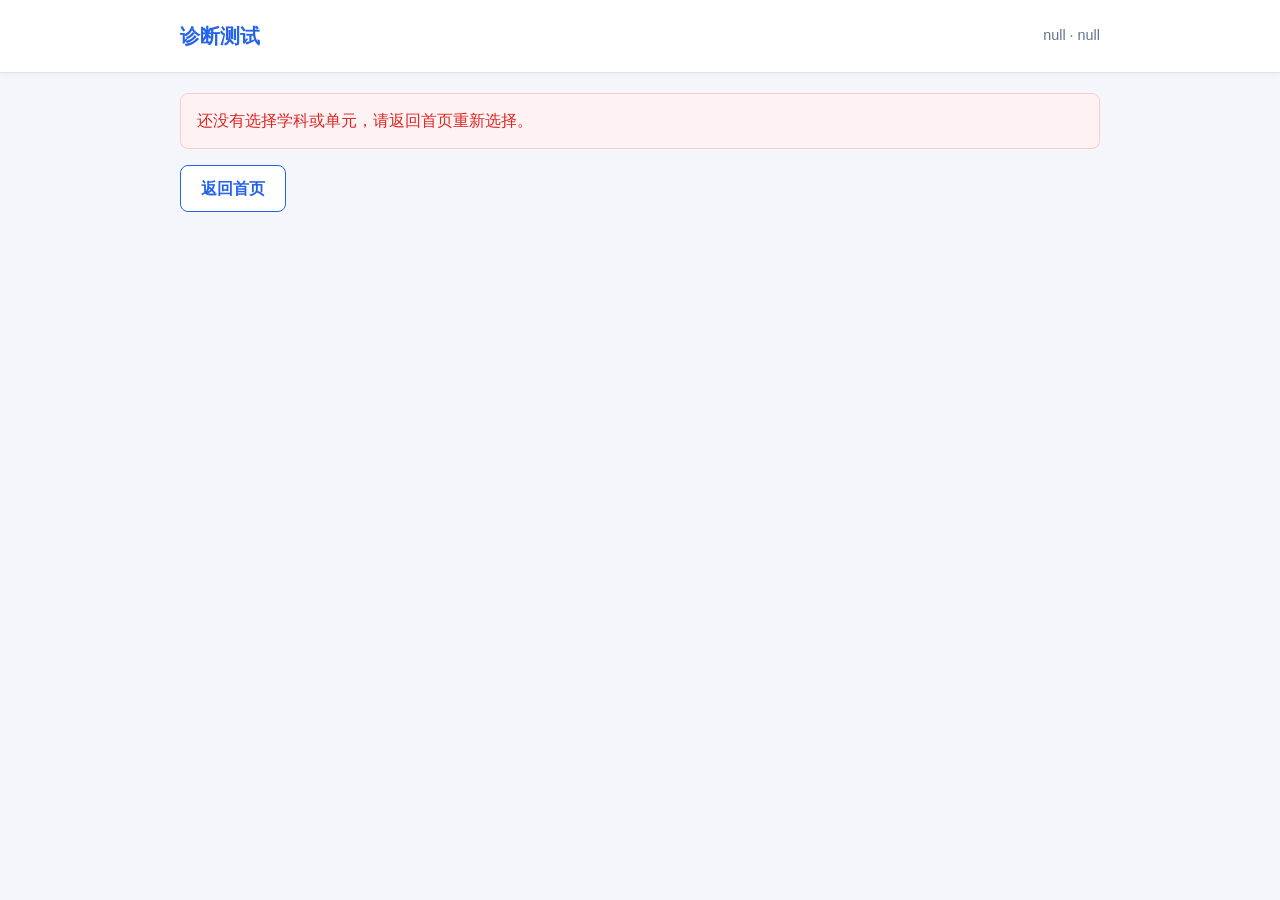
<file: static/quiz.html>
<!DOCTYPE html>
<html lang="zh-CN">
<head>
    <meta charset="UTF-8">
    <meta name="viewport" content="width=device-width, initial-scale=1.0">
    <title>诊断测试 - AI 学习诊断系统</title>
    <link rel="stylesheet" href="css/style.css">
</head>
<body>
    <div class="header">
        <div class="container">
            <h1>诊断测试</h1>
            <div class="breadcrumb" id="breadcrumb">正在准备题目...</div>
        </div>
    </div>

    <main class="container">
        <section id="loadingArea" class="loading card">
            <div class="spinner"></div>
            <p id="loadingText">正在生成诊断题...</p>
            <p class="muted">如果已有缓存题库，会优先直接使用缓存。</p>
        </section>

        <section id="quizArea" style="display:none;">
            <div id="questionSourceMsg" class="info-message" style="display:none;"></div>
            <div class="progress-bar">
                <div class="fill" id="progressFill" style="width:0%;"></div>
            </div>
            <div id="progressText" class="progress-text"></div>
            <div id="questionsContainer"></div>
            <div class="action-row">
                <button id="submitBtn" class="btn btn-primary btn-lg" disabled>
                    提交答案
                </button>
            </div>
        </section>

        <section id="errorArea" style="display:none;">
            <div class="error-message" id="errorMsg"></div>
            <button class="btn btn-outline" onclick="window.location.href='index.html'">返回首页</button>
        </section>
    </main>

    <script src="js/api.js"></script>
    <script src="js/quiz.js"></script>
</body>
</html>
</file>
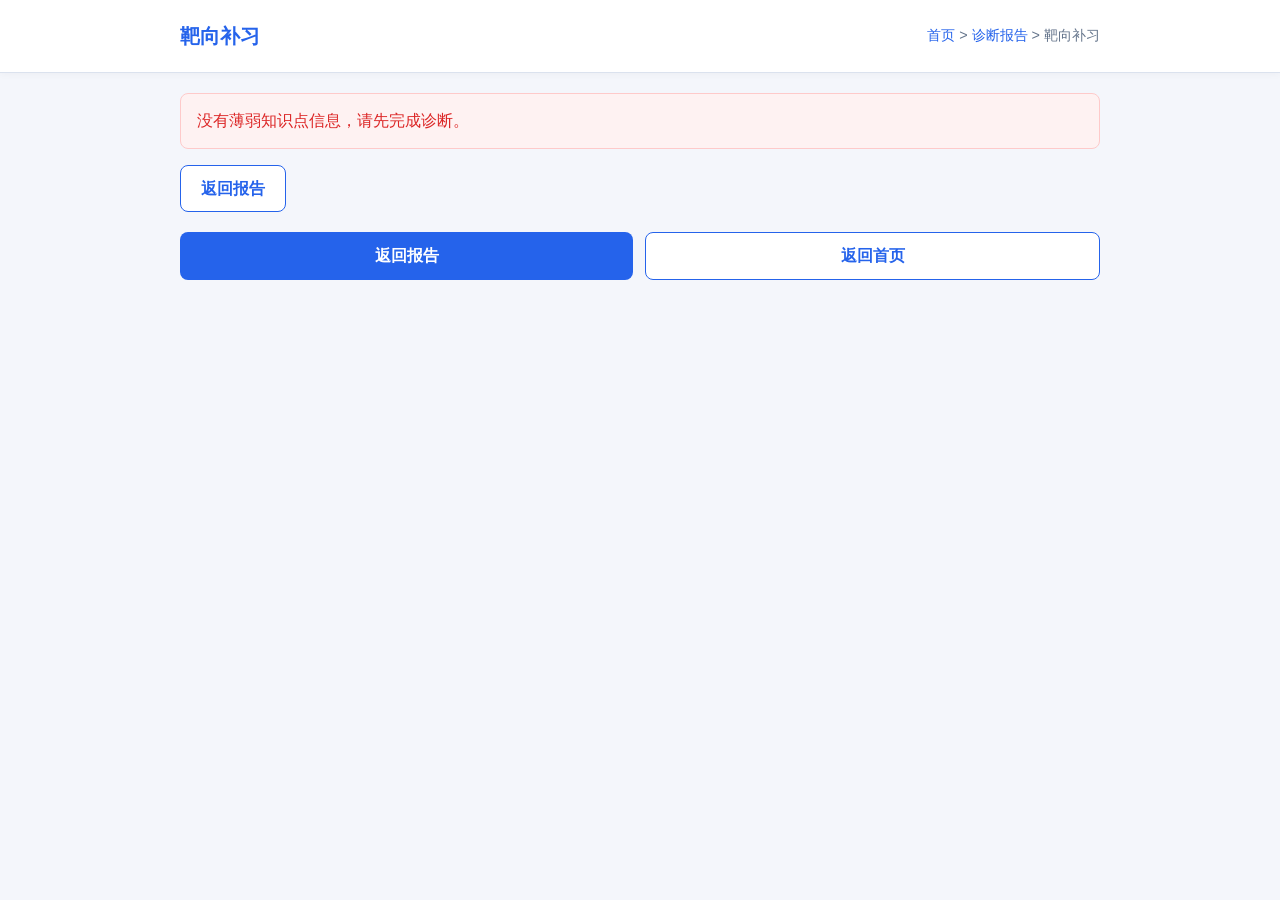
<file: static/remediate.html>
<!DOCTYPE html>
<html lang="zh-CN">
<head>
    <meta charset="UTF-8">
    <meta name="viewport" content="width=device-width, initial-scale=1.0">
    <title>靶向补习 - AI 学习诊断系统</title>
    <link rel="stylesheet" href="css/style.css">
</head>
<body>
    <div class="header">
        <div class="container">
            <h1>靶向补习</h1>
            <div class="breadcrumb">
                <a href="index.html">首页</a> &gt; <a href="report.html">诊断报告</a> &gt; 靶向补习
            </div>
        </div>
    </div>

    <main class="container">
        <section id="loadingArea" class="loading card">
            <div class="spinner"></div>
            <p id="loadingMsg">正在准备补习内容...</p>
        </section>

        <section id="summaryCard" class="card" style="display:none;">
            <div class="card-title">诊断溯源</div>
            <p id="summaryText"></p>
        </section>

        <div id="remediationContainer"></div>

        <section id="errorArea" style="display:none;">
            <div class="error-message" id="errorMsg"></div>
            <button class="btn btn-outline" onclick="window.location.href='report.html'">返回报告</button>
        </section>

        <div class="action-row two">
            <button class="btn btn-primary" onclick="window.location.href='report.html'">返回报告</button>
            <button class="btn btn-outline" onclick="window.location.href='index.html'">返回首页</button>
        </div>
    </main>

    <script src="js/api.js"></script>
    <script src="js/remediate.js"></script>
</body>
</html>
</file>
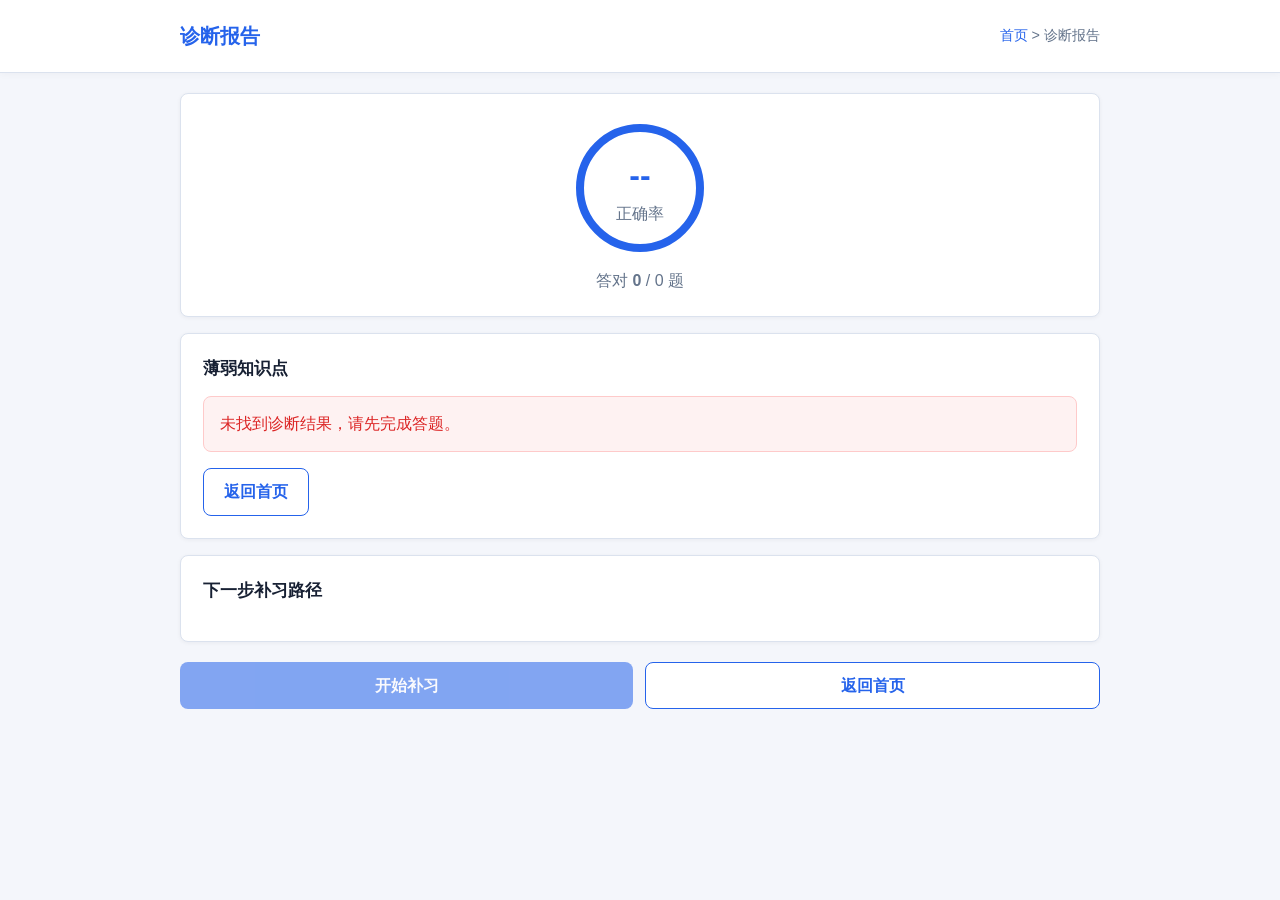
<file: static/report.html>
<!DOCTYPE html>
<html lang="zh-CN">
<head>
    <meta charset="UTF-8">
    <meta name="viewport" content="width=device-width, initial-scale=1.0">
    <title>诊断报告 - AI 学习诊断系统</title>
    <link rel="stylesheet" href="css/style.css">
</head>
<body>
    <div class="header">
        <div class="container">
            <h1>诊断报告</h1>
            <div class="breadcrumb"><a href="index.html">首页</a> &gt; 诊断报告</div>
        </div>
    </div>

    <main class="container">
        <section class="card score-display" id="scoreArea">
            <div class="score-circle">
                <span class="score-number" id="scoreNumber">--</span>
                <span class="score-label">正确率</span>
            </div>
            <p class="score-copy">
                答对 <strong id="correctCount">0</strong> / <span id="totalCount">0</span> 题
            </p>
        </section>

        <section class="card">
            <div class="card-title">薄弱知识点</div>
            <div id="weakPointsList"></div>
        </section>

        <section class="card">
            <div class="card-title">下一步补习路径</div>
            <div id="nextStepsList"></div>
        </section>

        <section class="card" id="wrongDetailsCard" style="display:none;">
            <div class="card-title">错题详情</div>
            <div id="wrongDetailsList"></div>
        </section>

        <div class="action-row two">
            <button id="remediateAllBtn" class="btn btn-primary" disabled>
                开始补习
            </button>
            <button class="btn btn-outline" onclick="window.location.href='index.html'">
                返回首页
            </button>
        </div>
    </main>

    <script src="js/api.js"></script>
    <script src="js/report.js"></script>
</body>
</html>
</file>
<file: static/css/style.css>
* {
  box-sizing: border-box;
  margin: 0;
  padding: 0;
}

:root {
  --primary: #2563eb;
  --primary-dark: #1d4ed8;
  --success: #059669;
  --danger: #dc2626;
  --warning: #d97706;
  --bg: #f4f6fb;
  --card-bg: #ffffff;
  --text: #172033;
  --text-secondary: #64748b;
  --border: #dbe2ee;
  --soft-blue: #eff6ff;
  --soft-green: #ecfdf5;
  --soft-red: #fef2f2;
  --radius: 8px;
}

body {
  min-height: 100vh;
  background: var(--bg);
  color: var(--text);
  font-family: -apple-system, BlinkMacSystemFont, "Segoe UI", "Microsoft YaHei", "PingFang SC", sans-serif;
  line-height: 1.6;
}

.container {
  max-width: 960px;
  margin: 0 auto;
  padding: 20px;
}

.header {
  background: var(--card-bg);
  border-bottom: 1px solid var(--border);
  box-shadow: 0 1px 8px rgba(15, 23, 42, 0.04);
}

.header .container {
  display: flex;
  align-items: center;
  justify-content: space-between;
  gap: 16px;
}

.header h1 {
  font-size: 1.25rem;
  color: var(--primary);
}

.breadcrumb {
  color: var(--text-secondary);
  font-size: 0.9rem;
}

.breadcrumb a {
  color: var(--primary);
  text-decoration: none;
}

.card {
  background: var(--card-bg);
  border: 1px solid var(--border);
  border-radius: var(--radius);
  box-shadow: 0 1px 4px rgba(15, 23, 42, 0.05);
  margin-bottom: 16px;
  padding: 22px;
}

.intro-card h2 {
  font-size: 1.35rem;
  margin-bottom: 6px;
}

.intro-card p,
.muted {
  color: var(--text-secondary);
}

.card-title {
  font-size: 1.05rem;
  font-weight: 700;
  margin-bottom: 14px;
}

select,
input,
button,
.btn {
  font: inherit;
}

select,
input {
  width: 100%;
  padding: 11px 14px;
  border: 1px solid var(--border);
  border-radius: var(--radius);
  background: #fff;
  color: var(--text);
}

select:focus,
input:focus {
  border-color: var(--primary);
  box-shadow: 0 0 0 3px rgba(37, 99, 235, 0.15);
  outline: none;
}

.key-help {
  margin-bottom: 10px;
}

.key-row {
  display: grid;
  grid-template-columns: 1fr auto;
  gap: 10px;
}

.key-input-wrapper {
  position: relative;
}

.key-suggestions {
  background: #fff;
  border: 1px solid var(--primary);
  border-radius: var(--radius);
  box-shadow: 0 8px 24px rgba(15, 23, 42, 0.12);
  left: 0;
  list-style: none;
  margin-top: 4px;
  position: absolute;
  right: 0;
  top: 100%;
  z-index: 100;
}

.key-suggestion-item {
  align-items: center;
  cursor: pointer;
  display: flex;
  gap: 12px;
  justify-content: space-between;
  padding: 12px 14px;
  transition: background 0.15s;
}

.key-suggestion-item:first-child {
  border-radius: var(--radius) var(--radius) 0 0;
}

.key-suggestion-item:last-child {
  border-radius: 0 0 var(--radius) var(--radius);
}

.key-suggestion-item:only-child {
  border-radius: var(--radius);
}

.key-suggestion-item:hover {
  background: var(--soft-blue);
}

.suggestion-label {
  color: var(--text);
  font-family: monospace;
  font-size: 0.92rem;
}

.suggestion-hint {
  color: var(--text-secondary);
  font-size: 0.82rem;
  white-space: nowrap;
}

.key-status {
  margin-top: 8px;
  font-size: 0.9rem;
}

.btn {
  border: 0;
  border-radius: var(--radius);
  cursor: pointer;
  display: inline-block;
  font-weight: 700;
  padding: 10px 20px;
  text-align: center;
  text-decoration: none;
  transition: background 0.2s, border-color 0.2s, color 0.2s;
}

.btn:disabled {
  cursor: not-allowed;
  opacity: 0.55;
}

.btn-primary {
  background: var(--primary);
  color: #fff;
}

.btn-primary:hover:not(:disabled) {
  background: var(--primary-dark);
}

.btn-outline {
  background: #fff;
  border: 1px solid var(--primary);
  color: var(--primary);
}

.btn-outline:hover:not(:disabled) {
  background: var(--soft-blue);
}

.btn-sm {
  font-size: 0.9rem;
  padding: 7px 14px;
}

.btn-lg {
  font-size: 1.05rem;
  padding: 13px 22px;
  width: 100%;
}

.unit-list {
  display: grid;
  gap: 10px;
}

.unit-item {
  align-items: center;
  background: #fff;
  border: 1px solid var(--border);
  border-radius: var(--radius);
  color: var(--text);
  cursor: pointer;
  display: flex;
  justify-content: space-between;
  padding: 14px 16px;
  text-align: left;
  width: 100%;
}

.unit-item:hover,
.unit-item.selected {
  background: var(--soft-blue);
  border-color: var(--primary);
}

.unit-name {
  font-weight: 700;
}

.unit-meta,
.tag-list {
  color: var(--text-secondary);
  font-size: 0.9rem;
}

.tag-list {
  max-width: 70%;
  overflow-wrap: anywhere;
  text-align: right;
}

.selected-card .btn {
  margin-top: 16px;
}

.quiz-settings {
  display: grid;
  gap: 12px;
  grid-template-columns: repeat(2, minmax(0, 1fr));
  margin-top: 16px;
}

.field-label {
  color: var(--text-secondary);
  display: block;
  font-size: 0.9rem;
  margin-bottom: 6px;
}

.question-card {
  margin-bottom: 18px;
}

.q-header {
  align-items: center;
  display: flex;
  gap: 12px;
  justify-content: space-between;
  margin-bottom: 12px;
  min-height: 28px;
}

.q-number {
  color: var(--primary);
  font-weight: 800;
}

.q-text {
  font-size: 1.05rem;
  margin-bottom: 14px;
}

.options {
  display: grid;
  gap: 12px;
}

.option {
  align-items: flex-start;
  border: 1px solid var(--border);
  border-radius: var(--radius);
  cursor: pointer;
  display: flex;
  gap: 10px;
  justify-content: flex-start;
  min-height: 58px;
  padding: 14px 16px;
  width: 100%;
}

.option:hover,
.option.selected {
  background: var(--soft-blue);
  border-color: var(--primary);
}

.option input {
  flex: 0 0 auto;
  margin-top: 5px;
  width: auto;
}

.option-text {
  display: block;
  flex: 1 1 auto;
  min-width: 0;
  overflow-wrap: anywhere;
  text-align: left;
}

.progress-bar {
  background: #e5eaf3;
  border-radius: 999px;
  height: 8px;
  margin-bottom: 10px;
  overflow: hidden;
}

.progress-bar .fill {
  background: var(--primary);
  height: 100%;
  transition: width 0.25s;
}

.progress-text {
  color: var(--text-secondary);
  font-size: 0.9rem;
  margin-bottom: 16px;
  text-align: center;
}

.score-display {
  text-align: center;
}

.score-circle {
  align-items: center;
  border: 8px solid var(--primary);
  border-radius: 50%;
  display: flex;
  flex-direction: column;
  height: 128px;
  justify-content: center;
  margin: 8px auto 16px;
  width: 128px;
}

.score-number {
  color: var(--primary);
  font-size: 2rem;
  font-weight: 900;
}

.score-label,
.score-copy {
  color: var(--text-secondary);
}

.weak-point {
  background: #fff;
  border: 1px solid var(--border);
  border-left: 4px solid var(--text-secondary);
  border-radius: var(--radius);
  margin-bottom: 12px;
  padding: 16px;
}

.weak-point.confidence-high {
  border-left-color: var(--danger);
}

.weak-point.confidence-medium {
  border-left-color: var(--warning);
}

.weak-point.confidence-low {
  border-left-color: var(--text-secondary);
}

.kp-name {
  font-size: 1.06rem;
  font-weight: 800;
  margin-bottom: 5px;
}

.kp-meta,
.diagnosis-reason {
  color: var(--text-secondary);
  margin-bottom: 8px;
}

.confidence-badge {
  border-radius: 999px;
  display: inline-block;
  font-size: 0.78rem;
  margin-left: 8px;
  padding: 2px 8px;
}

.confidence-high .confidence-badge {
  background: var(--soft-red);
  color: var(--danger);
}

.confidence-medium .confidence-badge {
  background: #fff7ed;
  color: var(--warning);
}

.confidence-low .confidence-badge {
  background: #f1f5f9;
  color: var(--text-secondary);
}

.next-step {
  align-items: flex-start;
  border-bottom: 1px solid var(--border);
  display: flex;
  gap: 12px;
  padding: 12px 0;
}

.next-step:last-child {
  border-bottom: 0;
}

.step-index {
  align-items: center;
  background: var(--soft-blue);
  border-radius: 50%;
  color: var(--primary);
  display: inline-flex;
  flex: 0 0 28px;
  font-weight: 800;
  height: 28px;
  justify-content: center;
  width: 28px;
}

.wrong-title {
  color: var(--danger);
  font-weight: 800;
}

.micro-lesson {
  background: var(--soft-green);
  border: 1px solid #a7f3d0;
  border-radius: var(--radius);
  margin: 14px 0;
  padding: 16px;
}

.micro-lesson h3,
.remediate-title {
  margin-bottom: 10px;
}

.section-subtitle,
.practice-title {
  margin-bottom: 10px;
}

.practice-question {
  border: 1px solid var(--border);
  border-radius: var(--radius);
  margin-bottom: 14px;
  padding: 15px;
}

.pq-result {
  margin-top: 10px;
}

.success-text {
  color: var(--success);
  font-weight: 800;
}

.danger-text {
  color: var(--danger);
  font-weight: 800;
}

.loading {
  color: var(--text-secondary);
  padding: 36px 20px;
  text-align: center;
}

.loading.compact {
  padding: 20px;
}

.spinner {
  animation: spin 0.8s linear infinite;
  border: 3px solid var(--border);
  border-radius: 50%;
  border-top-color: var(--primary);
  display: inline-block;
  height: 34px;
  margin-bottom: 10px;
  width: 34px;
}

@keyframes spin {
  to {
    transform: rotate(360deg);
  }
}

.error-message,
.info-message {
  border-radius: var(--radius);
  margin-bottom: 16px;
  padding: 14px 16px;
}

.error-message {
  background: var(--soft-red);
  border: 1px solid #fecaca;
  color: var(--danger);
}

.info-message {
  background: var(--soft-blue);
  border: 1px solid #bfdbfe;
  color: var(--primary);
}

.empty-state {
  color: var(--text-secondary);
  padding: 26px 12px;
  text-align: center;
}

.big-symbol {
  color: var(--success);
  font-size: 3rem;
  font-weight: 900;
}

.action-row {
  display: flex;
  gap: 12px;
  margin-top: 20px;
  text-align: center;
}

.action-row .btn {
  flex: 1;
}

@media (max-width: 640px) {
  .container {
    padding: 14px;
  }

  .header .container,
  .q-header,
  .action-row {
    align-items: stretch;
    flex-direction: column;
  }

  .tag-list {
    max-width: none;
    text-align: left;
  }

  .card {
    padding: 16px;
  }

  .key-row {
    grid-template-columns: 1fr;
  }

  .quiz-settings {
    grid-template-columns: 1fr;
  }
}
</file>
